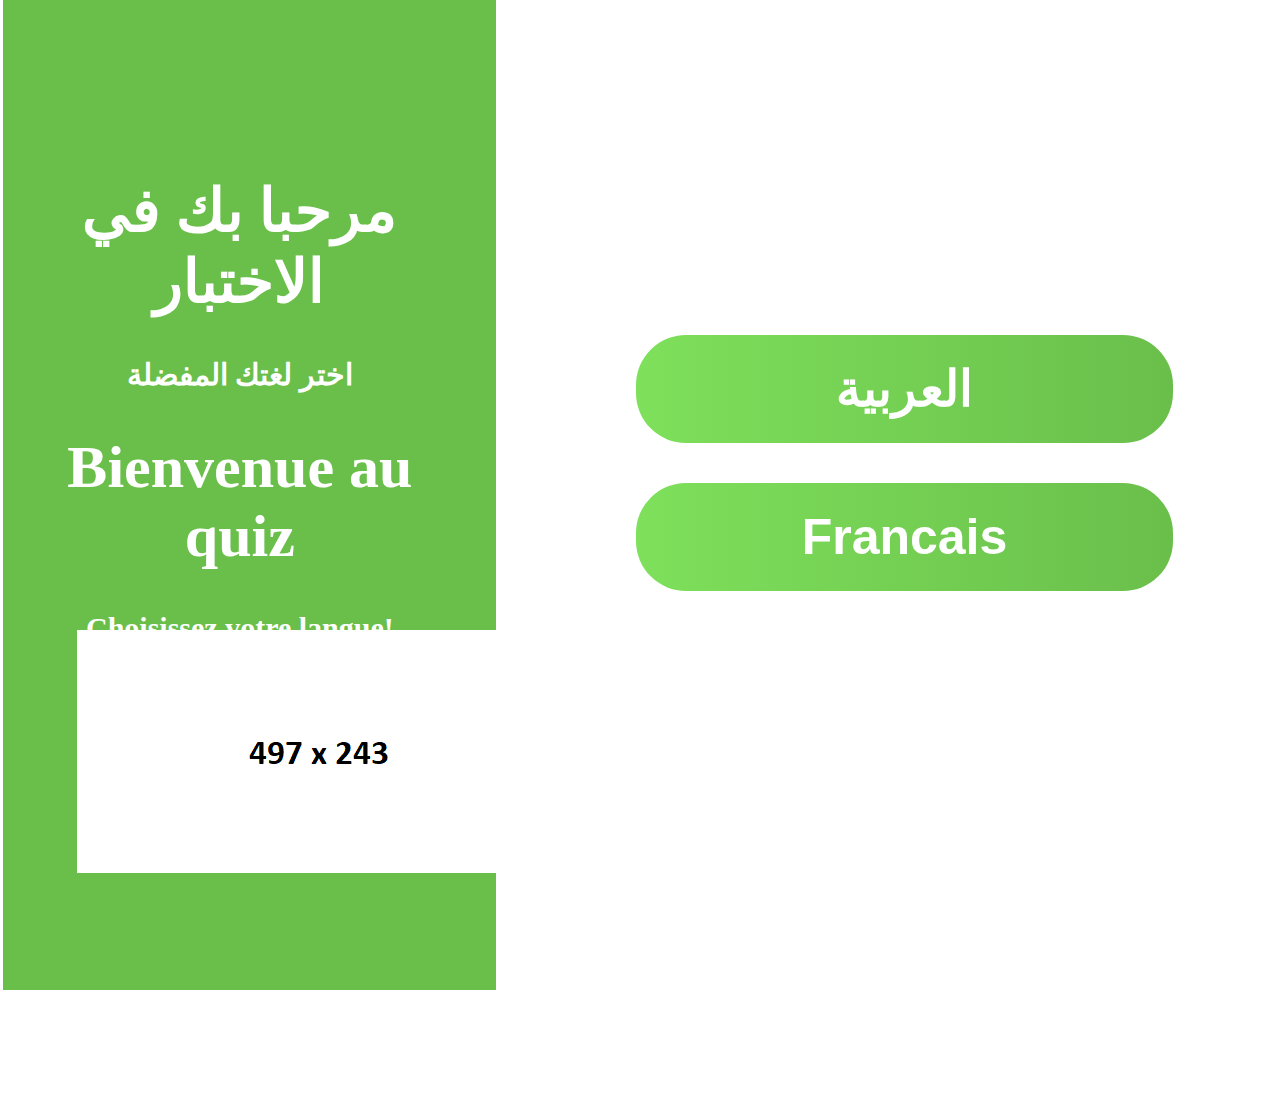
<file: index.html>
<!DOCTYPE html>
<html lang="en">
<head>
    <meta charset="UTF-8">
    <meta name="viewport" content="width=device-width, initial-scale=1.0">
    <title>Document</title>
    <link rel="stylesheet" href="style.css">
</head>
<body>
    <div id="img_4"><img src="Media\win.png" alt=""></div>
    <div id="question_bg"></div>

    <div class="option_container">
        <button id="quizb_ar">العربية</button>
        <button id="quizb_fr">Francais</button>
    </div>
    <div id="welcome">
        <h1>مرحبا بك في الاختبار</h1> 
        <p>اختر لغتك المفضلة </p>


        <h1>Bienvenue au quiz</h1> 
        <p>Choisissez votre langue!</p>
    </div>

    
    <script src="script.js"></script>
</body>
</html>
</file>
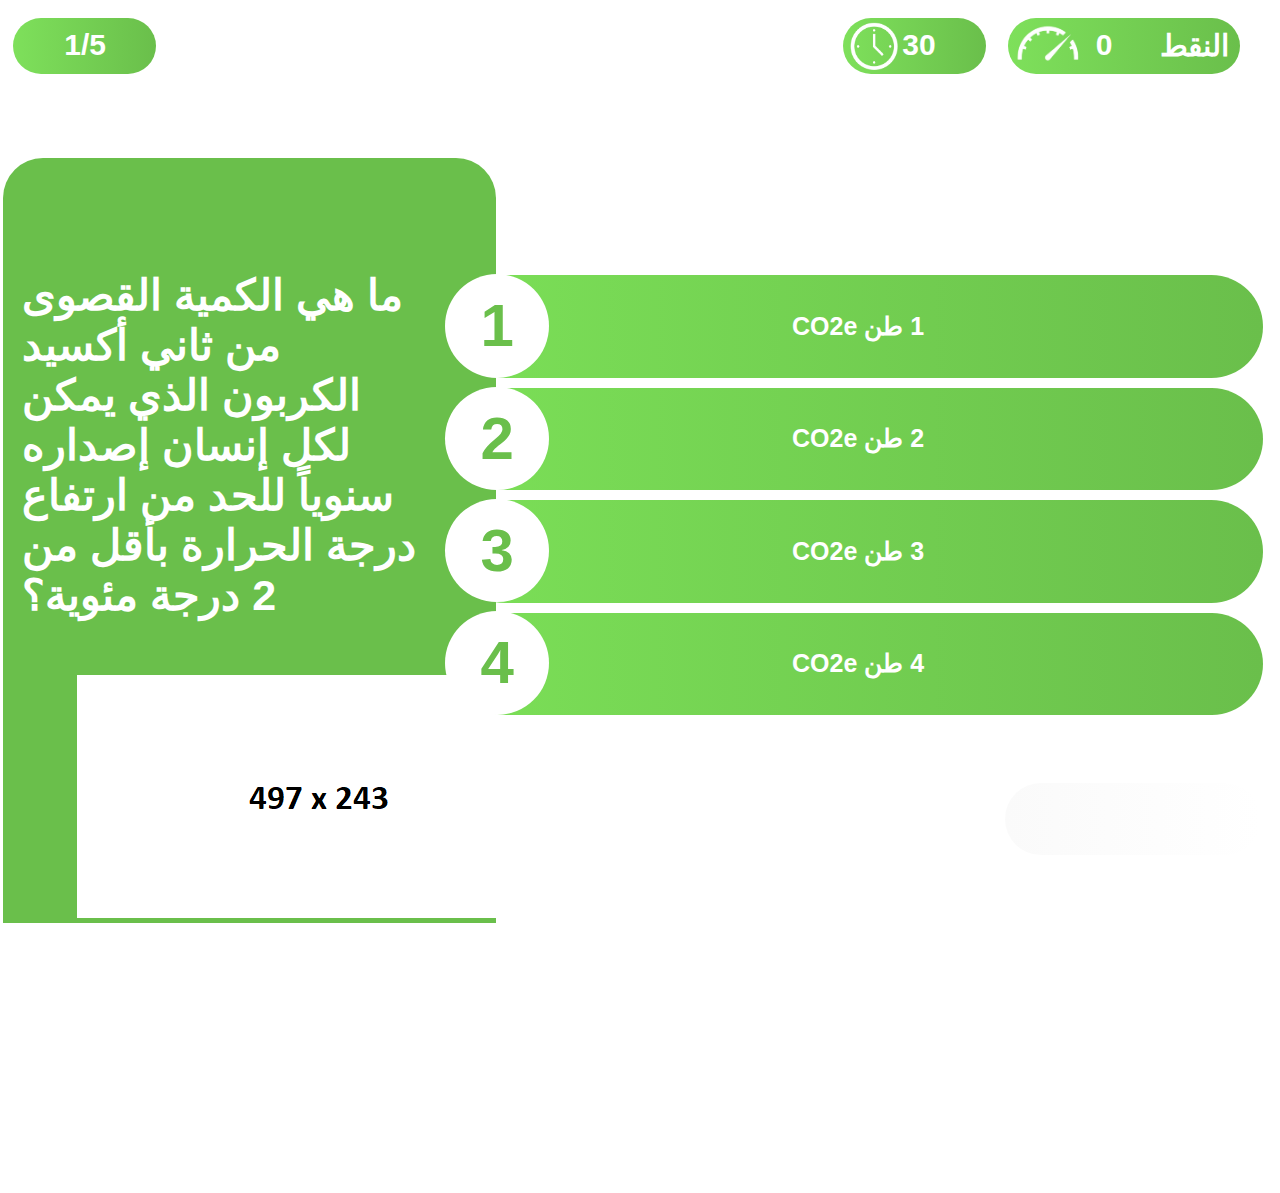
<file: Quiz_ar/quiz_ar.html>
<!DOCTYPE html>
<html lang="en">
<head>
<meta charset="UTF-8">
<meta name="viewport" content="width=device-width, initial-scale=1.0">
<title>لعبة الاختبار</title>
<link rel="stylesheet" href="style.css">
<link rel="stylesheet" href="rang.css">
</head>
<body>
  <div id="img_4"><img src="..\Media\win.png" alt=""></div>
  <div id="question_bg"></div>
    <div id="quiz-container">
        <div id="question"></div>
        <div id="rectangle"></div>
        
        <!--div id="inst_1">
          <b>Faites glisser le curseur de plage pour choisir la valeur souhaitée.</b>
        </div-->
        
        <div class="option_container"0 id="options-grid">
          <div id="options"></div>
          
        </div>
        <div class="cercle"">
          <div class="pc">
              <div class="c1">1</div>
              <div class="c2">2</div>
              <div class="c3">3</div>
              <div class="c4">4</div>
            </div>
      </div>

        <!--div class="wrapper">
          <span id="rangeValue">0</span>
          <span id="unit_text">0</span>
          <Input class="range" type="range" name "" value="0" min="0" max="90"  onChange="rangeSlide(this.value)" onmousemove="rangeSlide(this.value)"></Input>
          !--<button id="add">+</button>
          <button id="subtract">-</button>--
        </div-->

        
        

        <div class="header">
            
          <div class="img1"><img src="..\Media\timer_1.png" alt=""></div>
          <div class="timer">
            <div class="timer_t"><span id="timer_t"> </span></div>
          </div>
          <div class="img2"><img src="..\Media\Score.png" alt=""></div>
          <div class="score">
            <div class="score_t"><span id="score_t"></span></div> 
            <div class="unit">النقط</div>
          </div>
          <div id="question_index"></div>
        </div>
        <button id="next-btn" onclick="confirmAnswer()"></button>
      </div>
      <diV id="score_final">
        <h2 id="score_text"> شكرا على مشاركتكم, مجموع نقاطكم هو </h2>
        <p id="total_points"></p>
        <button id="b_main">الرجوع</button>
      </div>


     
      
<script src="script.js"></script>

</body>
</html>
</file>
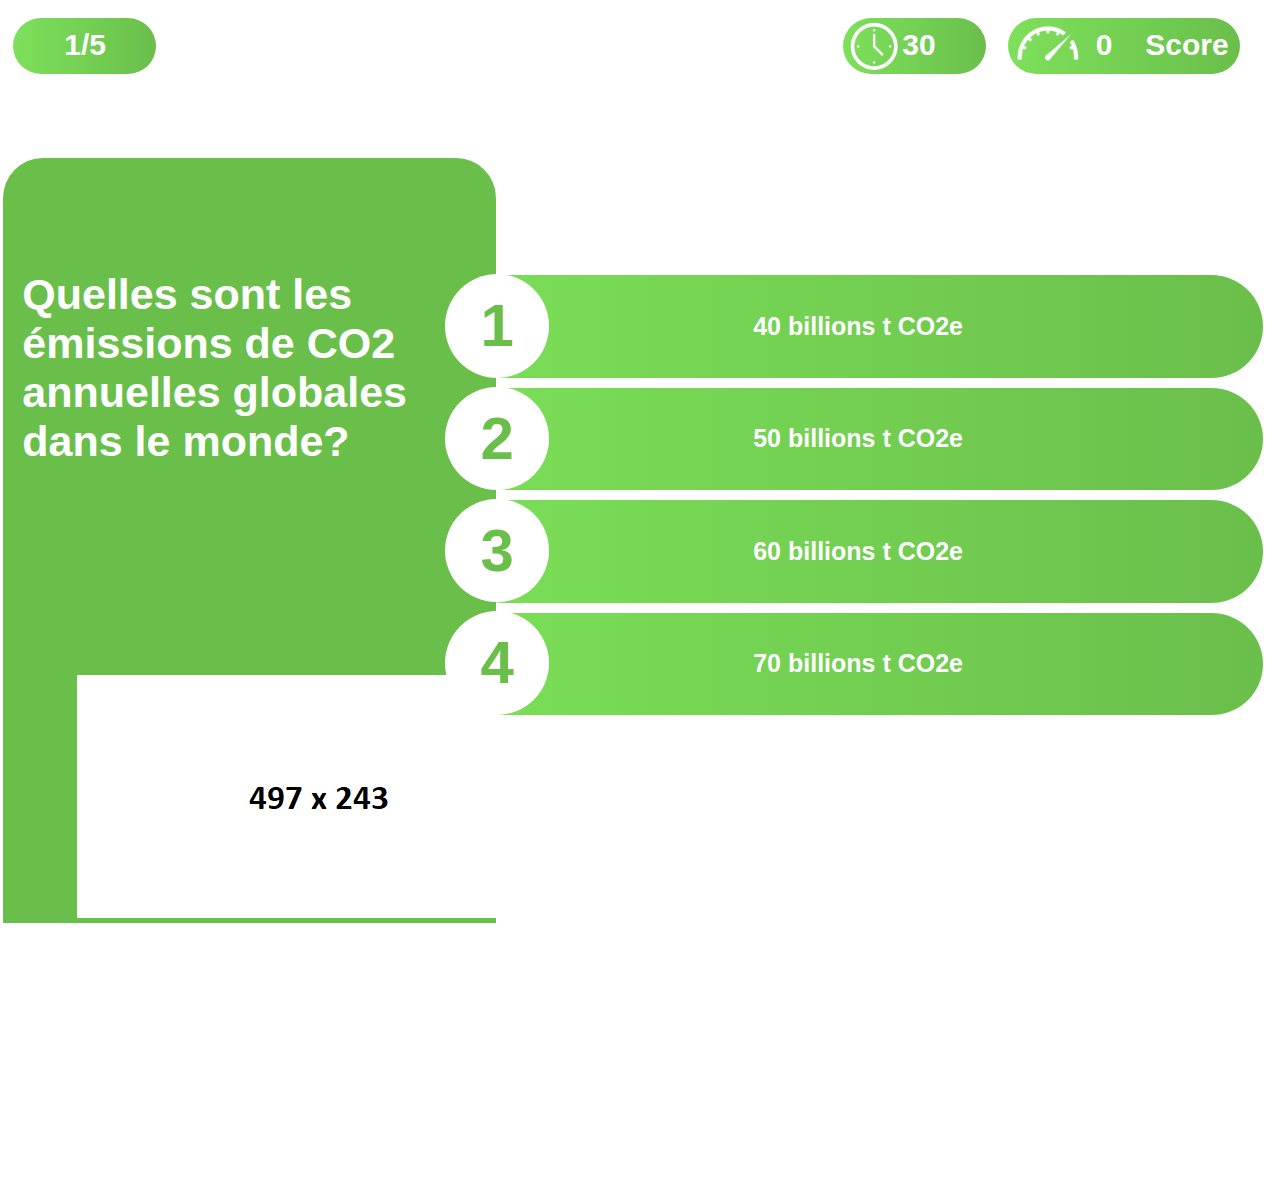
<file: Quiz_fr/quiz_fr.html>
<!DOCTYPE html>
<html lang="en">
<head>
<meta charset="UTF-8">
<meta name="viewport" content="width=device-width, initial-scale=1.0">
<title>Quiz Game</title>
<link rel="stylesheet" href="style.css">
<link rel="stylesheet" href="rang.css">
</head>
<body>
  <div id="img_4"><img src="..\Media\win.png" alt=""></div>
  <div id="question_bg"></div>
    <div id="quiz-container">
        <div id="question"></div>
        <div id="rectangle"></div>
        
        <!--div id="inst_1">
          <b>Faites glisser le curseur de plage pour choisir la valeur souhaitée.</b>
        </div-->
        
        <div class="option_container"0 id="options-grid">
          <div id="options"></div>
          
        </div>
        <div class="cercle"">
          <div class="pc">
              <div class="c1">1</div>
              <div class="c2">2</div>
              <div class="c3">3</div>
              <div class="c4">4</div>
            </div>
      </div>

        <!--div class="wrapper">
          <span id="rangeValue">0</span>
          <span id="unit_text">0</span>
          <Input class="range" type="range" name "" value="0" min="0" max="90"  onChange="rangeSlide(this.value)" onmousemove="rangeSlide(this.value)"></Input>
          !--<button id="add">+</button>
          <button id="subtract">-</button>--
        </div-->

        
        

        <div class="header">
            
          <div class="img1"><img src="..\Media\timer_1.png" alt=""></div>
          <div class="timer">
            <div class="timer_t"><span id="timer_t"> </span></div>
          </div>
          <div class="img2"><img src="..\Media\Score.png" alt=""></div>
          <div class="score">
            <div class="score_t"><span id="score_t"></span></div> 
            <div class="unit">Score</div>
          </div>
          <div id="question_index"></div>
        </div>
        <button id="next-btn" onclick="confirmAnswer()"></button>
      </div>
      <diV id="score_final">
        <h2 id="score_text"> Merci pour votre participation, votre total de points est de :</h2>
        <p id="total_points"></p>
        <button id="b_main">Page d'accueil</button>
      </div>


     
      
<script src="script.js"></script>

</body>
</html>
</file>
<file: style.css>
body {
    width: 1920px;
    height: 1080px;
    overflow: hidden;
    user-select: none; /* Empêche la sélection de texte */
}


#question_bg {
    /* Text style */
    font-size: 43px;
    font-weight: bold;
    color: white;
    z-index: -99999;

    /* Form and color style */
    width: 32%;
    height: 120%; /* Initial height */
    background-color: #6ABF4B;
    border-radius: 40px 40px 0 0; /* top left, top right, bottom right, bottom left */
    margin: auto;
    position: absolute;
    top: 0%;
    left: -61%; /* Adjust as needed */
    right: 0;
    bottom: 0;
    display: flex;
    justify-content: center;
    align-items: center;
    padding-left: 3%;
    padding-right: 45px;
    transition: height 0.5s ease; /* Smooth transition for height changes */
}

#question_bg.animate {
    height: 85%; /* New height with animation */
    top: 20%;
}

.option_container{
    position: absolute;
    width: 60%;
    right: 1.5%;
    top: 35%;
    

  }
#quizb_ar, #quizb_fr{
    position: relative;
    left: 16%;
    flex: 1 1 48%; /* Each button will take almost half of the container's width */
    max-width: 70%; /* Optional: limits button width */
    border-radius: 50px 50px 50px 50px;
    background: linear-gradient(to right, #7ee05b, #6ABF4B);
    justify-content: center; /* Horizontally center the content */
    align-items: center; /* Vertically center the content */
    font-size: 50px;
    font-weight: bold;
    color: white;
    border: none; /* Remove the border */
    margin: 20px; /* Center the buttons within their grid cells */
}
#quizb_ar {
    height: 12vh; /* Adjust height as needed */
    width: 120%; /* Adjust width as needed */
}

#quizb_fr{ 
    height: 12vh; /* Adjust height as needed */
    width: 95%; /* Adjust width as needed */ 
}

#img_4 {
    position: absolute;
    top: 70%;
    left: 6%;
    width: 2%; /* Set the width to 50% of its container */
    height: auto; /* Maintain the aspect ratio */
}

  #welcome{
    /* Text style */

   font-size: 30px;
   font-weight: bold;
   color: white;

    /* Form and color style */
    display: block;
   width: 32%;
   height: 85%;
   border-radius: 40px 40px 0 0; /* top left, top right, bottom right, bottom left */
   margin: auto;
   position: absolute;
   top: 15%;
   left: -61%; /* Adjust as needed */
   right: 0;
   bottom: 0;
   text-align: center;
   padding-left: 2%;
   padding-right: 45px;
 } 
 #welcome.animate {
    display: none;
}
</file>
<file: Quiz_ar/style.css>
body {
    font-family: Arial, sans-serif;
    width: 1920px;
    height: 1080px;
    overflow: hidden;
    user-select: none; /* Empêche la sélection de texte */
  }

  
 /* #quiz-container {
    max-width: 600px;
    margin: 50px auto;
    padding: 20px;
    border: 1px solid #ccc;
    border-radius: 10px;
    top: 25%;
    
  }
  .option_container{
    position: relative;
    max-width: 600px;
    margin: 50px auto;
    padding: 20px;
    border: 1px solid #ccc;
    border-radius: 10px;
    top: 25%;
    z-index: 5;
  }*/

  #img_4{
    position:absolute;
    top: 75%;
    left: 6%;
  }
  
  #question{
     /* Text style */

    font-size: 43px;
    font-weight: bold;
    color: white;

     /* Form and color style */
    width: 32%;
    height: 85%;
    
    border-radius: 40px 40px 0 0; /* top left, top right, bottom right, bottom left */
    margin: auto;
    position: absolute;
    top: 45%;
    left: -64%; /* Adjust as needed */
    right: 0;
    bottom: 0;
    display: flex;
    justify-content: first baseline;
    
    padding-left: 3%;
    padding-right: 45px;
    display: block;/*-----------------------------------*/
  } 

  #score_text{
    display: none;
    font-size: 50px;
    font-weight: bold;
    color: white;
    width: 32%;
    height: 85%;
    text-align: center;
    border-radius: 40px 40px 0 0; /* top left, top right, bottom right, bottom left */
    margin: auto;
    position: absolute;
    top: 45%;
    left: 0%; /* Adjust as needed */
    right: 0;
    bottom: 0;
    justify-content: first baseline; 
    padding-left: 3%;
    padding-right: 45px;
  }

  #total_points{
    display: none; /* Hidden initially */
    font-size: 140px;
    font-weight: bold;
    color: white;
    width: 32%;
    height: 85%;
    text-align: center;
    border-radius: 40px 40px 0 0; /* top left, top right, bottom right, bottom left */
    margin: auto;
    position: absolute;
    top: 80%;
    left: 0%; /* Adjust as needed */
    right: 0;
    bottom: 0;
    display: flex;
    justify-content: center; 
    padding-left: 3%;
    padding-right: 45px;
  }
  
  #b_main{
    display: none; /* Hidden initially */
    position: absolute;
    border-radius:40px 40px 40px 40px  ;
    background: linear-gradient(to right, #e6ffdc, #e3f0de);
    
 
    color: rgb(106, 201, 83);
    font-size: 30px;
    font-weight: bold;
    padding-left: 2px;
    padding-bottom: 2px;
    bottom: 5%;
    right: 5%;
    height: 8vh; /* Adjust height as needed */
    width: 20vw; /* Adjust width as needed */
    border: none; /* Remove the border */
    
  }
  
  


 #question_bg{
  /* Text style */

 font-size: 43px;
 font-weight: bold;
 color: white;
 z-index: -99999;

  /* Form and color style */
 
 height: 85%;
 background-color: #6ABF4B;
 border-radius: 40px 40px 0 0; /* top left, top right, bottom right, bottom left */
 margin: auto;
 position: absolute;
 top: 20%;
 width: 32%;
 left: -61%; /* Adjust as needed */
 right: 0;
 bottom: 0;
 display: flex;
 justify-content: center;
 align-items: center;
 padding-left: 3%;
 padding-right: 45px;
} 

/*#question_bg.animate{
  
  width: 90%;
  left: 0%; 
} */
  .option_container{
    position: absolute;
    width: 60%;
    right: 5%;
    top: 30%;
    z-index: 999999;

  }

  @media (max-width: 600px) {
    #options button {
      flex: 1 1 100%; /* Each button takes the full width on smaller screens */
      margin: 2px;
    }
  }
  
  #options {
    display: flex;
    flex-direction: column; /* Display options in one column */
    justify-content: space-between; /* Space between rows */
    height: 50vh; /* Set the height to accommodate 4 rows */
  }
  
  #options button {
    
    flex: 1 ; /* Each button will take almost half of the container's width */
    margin: 5px; /* Adds some space around each button */
    max-width: 120%; /* Optional: limits button width */
    border-radius: 60px 60px 60px 60px;
    background: linear-gradient(to right,#7bdf57, #6ABF4B);
    height: 10vh; /* Adjust height as needed */
    width: 105.5%; /* Adjust width as needed */
    display: flex; /* Using flexbox for centering */
    justify-content: center; /* Horizontally center the content */
    align-items: center; /* Vertically center the content */
    font-size: 25px;
    font-weight: bold;
    color: white;
    border: none; /* Remove the border */
    margin: 5px; /* Center the buttons within their grid cells */
    direction: rtl;
    
  }
  
  /*
  .pc {
    display: grid;
    grid-template-columns: repeat(2, 260%); 
    grid-template-rows: repeat(2, 1fr); 
    grid-column-gap:55%;
    grid-row-gap: 5.2%;
    color: #6ABF4B;
    text-align: center;
    vertical-align: middle;
    font-size: 45px;
    font-weight: bold;
    left: 38.8%;
    top: 35.65%;
    position:absolute;
    
  }
  
  .c1,.c2,.c3,.c4{
    background-color: white;
    height: 9.55vh; 
    width: 9.5vh; 
    border-radius: 60px;
    display: flex; 
    justify-content: center; 
    align-items: center; 
    border: #6ABF4B solid 2px; 
  
  
  
  .c1 {
    grid-area: 1 / 1 / 2 / 2; 
  
  .c2 {
    grid-area: 1 / 2 / 2 / 3; 
  }
  
  .c3 {
    grid-area: 2 / 1 / 3 / 2; 
  }
  
  .c4 {
    grid-area: 2 / 2 / 3 / 3; 
  }
  */




  
  #next-btn {
    display: block; /* Hidden initially */
    position: absolute;
    border-radius:40px 40px 40px 40px  ;
    background: linear-gradient(to right, #fafafa, #ffffff);
    display: flex; /* Using flexbox for centering */
    justify-content: center; /* Horizontally center the content */
    align-items: center; /* Vertically center the content */
    color: white;
    font-size: 30px;
    font-weight: bold;
    padding-left: 2px;
    padding-bottom: 2px;
    bottom: 5%;
    right: 1.5%;
    height: 8vh; /* Adjust height as needed */
    width: 20vw; /* Adjust width as needed */
    border: none; /* Remove the border */
    
  }
  

  .selected {
    background-color: lightblue; /* Change this color to match your selected option color */
  }

  .correct {
    background-color: green;
 } 

 .incorrect {
    background-color: red;
 }
</file>
<file: Quiz_ar/rang.css>
#rangeValue {
    position: absolute;
    display: block;
    z-index: 10;
    font-size: 6em;
    color: #999;
    font-weight: 400;
    right: 17%;
    top : 73%;
}

#inst_1 {
  position: absolute;
  display: block;
  z-index: 10;
  font-size: 2em;
  color: #999;
  font-weight: 400;
  left: 40%;
  top : 60%;
}

#inst_0 {
  position: absolute;
  display: block;
  z-index: 10;
  font-size: 1.5em;
  color: #cfcfcf;
  font-weight: 400;
  left: 40%;
  top : 84%;
}

/*--------------------------------------------------*/

#unit_text{
    position: absolute;
    display: block;
    z-index: 10;
    font-size: 4em;
    color: #999;
    font-weight: 400;
    right: 2%;
    top : 73%;
      
}
.range {
    position: absolute;
    right: 1.5%; /* Moves the element to the right */
    top: 65%;
    width: 59.5%;
    height: 8vh;
    -webkit-appearance: none;
    background: #3b692a;
    outline: none;
    border-radius: 56px 55px 55px 55px;
    overflow: hidden;
    box-shadow: inset 0 0 5px rgba(0, 0, 0, 1);
    border: 4px solid #91c77d ;
    z-index: 99999;
}

.range::-webkit-slider-thumb {
    -webkit-appearance: none;
    width: 8vh;
    height: 8vh;
    border-radius: 50%;
    background: linear-gradient(to right, #00fd0a, #6ABF4B);
    cursor: pointer;
    border: 4px solid #38ad0a;
    box-shadow: -640px 0 0 600px #00fd0a;
}

#add{
    position: absolute;
    width: 10vh;
    height: 10vh;
    border-radius: 50%;
    font-size: 50px;
    border: none;
    background: linear-gradient(to right, #00fd0a, #5B9BD5);
    color: white;
    justify-content: center; /* Horizontally center the content */
    align-items: center; /* Vertically center the content */
    top: 73%;
    right: 1.5%;
}

#subtract{
    position: absolute;
    top: 73%;
    right: 56.2%;
    width: 10vh;
    height: 10vh;
    border-radius: 50%;
    font-size: 50px;
    border: none;
    background: linear-gradient(to right, #00fd0a, #5B9BD5);
    color: white;
    justify-content: center; /* Horizontally center the content */
    align-items: center; /* Vertically center the content */
    
}

.cercle{
  top: 21.9%;
}

.cercle {
  position: absolute;
  left: 34.8%;
  z-index: 9999999999;
}

.pc {
  display: grid;
  grid-template-columns: repeat(5, 1fr);
  grid-template-rows: repeat(5, 1fr);
  grid-column-gap: 1%;
  grid-row-gap: 1.7%;
  color: #6ABF4B;
  text-align: center;
  vertical-align: middle;
  font-size: 60px;
  font-weight: bold;
  
  
}

.c1,.c2,.c3,.c4{
  background-color: white;
  height: 11.5vh; /* Adjust height as needed */
  width: 11.5vh; /* Adjust width as needed */
  border-radius: 70px;
  display: flex; /* Using flexbox for centering */
  justify-content: center; /* Horizontally center the content */
  align-items: center; /* Vertically center the content */
  right: 0%;
}


.c1 {
  grid-area: 2 / 1 / 3 / 6;
}

.c2 {
  grid-area: 3 / 1 / 4 / 6;
}

.c3 {
  grid-area: 4 / 1 / 5 / 6;
}

.c4 {
  grid-area: 5 / 1 / 6 / 6;
}

/*-------------Score-------------*

/*---------------------------------------------------------------*/

.header {
    display: grid;
    grid-template-columns: repeat(5, 1fr);
    grid-template-rows: repeat(5, 1fr);
    grid-column-gap: 0px;
    grid-row-gap: 0px;
    }
    
    .timer, .score  {
      position: absolute;
      border-radius:40px 40px 40px 40px  ;
      background: linear-gradient(to right, #7ee05b, #6ABF4B);
      display: flex; /* Using flexbox for centering */
      justify-content: center; /* Horizontally center the content */
      align-items: center; /* Vertically center the content */
      color: white;
      font-size: 30px;
      font-weight: bold;
      padding-left: 2px;
      padding-bottom: 2px;
      top : 2%;
    }
    .timer { 
      grid-area: 1 / 5 / 2 / 6;  
      right: 23%;
      height: 6vh; /* Adjust height as needed */
      width: 11vw; /* Adjust width as needed */
    }
    .score { 
      grid-area: 1 / 4 / 2 / 5;
      right: 3.1%;
      height: 6vh; /* Adjust height as needed */
      width: 18vw; /* Adjust width as needed */
    }
    .score_t{
      position: absolute;
      right: 55%;
    }
    .unit{
      position: absolute;
      right: 5%;
    }
    .timer_t{
      position: absolute;
      right: 35%;
    }
  
    .img1 {
      position: absolute;
      display: flex;
      width: 6%; /* Set the width to 2% of the viewport's width */
      height: 6vh; /* Set the height to 2% of the viewport's height */
      top: 2% ;
      z-index: 5;
      right: 28.1%;
    }
    .img2 {
      position: absolute;
      display: flex;
      width: 6%; /* Set the width to 2% of the viewport's width */
      height: 8vh; /* Set the height to 2% of the viewport's height */
      top: 1.3% ;
      z-index: 5;
      right: 15%;
    }
    .question_l, #question_index{
      position: absolute;
      border-radius:40px 40px 40px 40px  ;
      background: linear-gradient(to right, #7ee05b, #6ABF4B);
      display: flex; /* Using flexbox for centering */
      justify-content: center; /* Horizontally center the content */
      align-items: center; /* Vertically center the content */
      color: white;
      font-size: 30px;
      font-weight: bold;
      padding-left: 2px;
      padding-bottom: 2px;
      top : 2%;
      left: 1%;
      height: 6vh; /* Adjust height as needed */
      width: 11vw; /* Adjust width as needed */
    }
</file>
<file: Quiz_fr/style.css>
body {
    font-family: Arial, sans-serif;
    width: 1920px;
    height: 1080px;
    overflow: hidden;
    user-select: none; /* Empêche la sélection de texte */
  }

  
 /* #quiz-container {
    max-width: 600px;
    margin: 50px auto;
    padding: 20px;
    border: 1px solid #ccc;
    border-radius: 10px;
    top: 25%;
    
  }
  .option_container{
    position: relative;
    max-width: 600px;
    margin: 50px auto;
    padding: 20px;
    border: 1px solid #ccc;
    border-radius: 10px;
    top: 25%;
    z-index: 5;
  }*/

  #img_4{
    position:absolute;
    top: 75%;
    left: 6%;
    display: block;
  }
  
  #question{
     /* Text style */

    font-size: 43px;
    font-weight: bold;
    color: white;

     /* Form and color style */
    width: 32%;
    height: 85%;
    
    border-radius: 40px 40px 0 0; /* top left, top right, bottom right, bottom left */
    margin: auto;
    position: absolute;
    top: 45%;
    left: -64%; /* Adjust as needed */
    right: 0;
    bottom: 0;
    display: flex;
    justify-content: first baseline;
    
    padding-left: 3%;
    padding-right: 45px;
    display: block;/*-----------------------------------*/
  } 

  #score_text{
    display: none;
    font-size: 50px;
    font-weight: bold;
    color: white;
    width: 32%;
    height: 85%;
    text-align: center;
    border-radius: 40px 40px 0 0; /* top left, top right, bottom right, bottom left */
    margin: auto;
    position: absolute;
    top: 45%;
    left: 0%; /* Adjust as needed */
    right: 0;
    bottom: 0;
    justify-content: first baseline; 
    padding-left: 3%;
    padding-right: 45px;
  }

  #total_points{
    display: none; /* Hidden initially */
    font-size: 140px;
    font-weight: bold;
    color: white;
    width: 32%;
    height: 85%;
    text-align: center;
    border-radius: 40px 40px 0 0; /* top left, top right, bottom right, bottom left */
    margin: auto;
    position: absolute;
    top: 80%;
    left: 0%; /* Adjust as needed */
    right: 0;
    bottom: 0;
    display: flex;
    justify-content: center; 
    padding-left: 3%;
    padding-right: 45px;
  }
  
  #b_main{
    display: none; /* Hidden initially */
    position: absolute;
    border-radius:40px 40px 40px 40px  ;
    background: linear-gradient(to right, #e6ffdc, #e3f0de);
    
 
    color: rgb(106, 201, 83);
    font-size: 30px;
    font-weight: bold;
    padding-left: 2px;
    padding-bottom: 2px;
    bottom: 5%;
    right: 5%;
    height: 8vh; /* Adjust height as needed */
    width: 20vw; /* Adjust width as needed */
    border: none; /* Remove the border */
    
  }
  
  


 #question_bg{
  /* Text style */

 font-size: 43px;
 font-weight: bold;
 color: white;
 z-index: -99999;

  /* Form and color style */
 
 height: 85%;
 background-color: #6ABF4B;
 border-radius: 40px 40px 0 0; /* top left, top right, bottom right, bottom left */
 margin: auto;
 position: absolute;
 top: 20%;
 width: 32%;
 left: -61%; /* Adjust as needed */
 right: 0;
 bottom: 0;
 display: flex;
 justify-content: center;
 align-items: center;
 padding-left: 3%;
 padding-right: 45px;
} 

/*#question_bg.animate{
  
  width: 90%;
  left: 0%; 
} */
  .option_container{
    position: absolute;
    width: 60%;
    right: 5%;
    top: 30%;
    z-index: 999999;

  }

  @media (max-width: 600px) {
    #options button {
      flex: 1 1 100%; /* Each button takes the full width on smaller screens */
      margin: 2px;
    }
  }
  
  #options {
    display: flex;
    flex-direction: column; /* Display options in one column */
    justify-content: space-between; /* Space between rows */
    height: 50vh; /* Set the height to accommodate 4 rows */
  }
  
  #options button {
    
    flex: 1 ; /* Each button will take almost half of the container's width */
    margin: 5px; /* Adds some space around each button */
    max-width: 120%; /* Optional: limits button width */
    border-radius: 60px 60px 60px 60px;
    background: linear-gradient(to right,#7bdf57, #6ABF4B);
    height: 10vh; /* Adjust height as needed */
    width: 105.5%; /* Adjust width as needed */
    display: flex; /* Using flexbox for centering */
    justify-content: center; /* Horizontally center the content */
    align-items: center; /* Vertically center the content */
    font-size: 25px;
    font-weight: bold;
    color: white;
    border: none; /* Remove the border */
    margin: 5px; /* Center the buttons within their grid cells */
    
  }
  
  /*
  .pc {
    display: grid;
    grid-template-columns: repeat(2, 260%); 
    grid-template-rows: repeat(2, 1fr); 
    grid-column-gap:55%;
    grid-row-gap: 5.2%;
    color: #6ABF4B;
    text-align: center;
    vertical-align: middle;
    font-size: 45px;
    font-weight: bold;
    left: 38.8%;
    top: 35.65%;
    position:absolute;
    
  }
  
  .c1,.c2,.c3,.c4{
    background-color: white;
    height: 9.55vh; 
    width: 9.5vh; 
    border-radius: 60px;
    display: flex; 
    justify-content: center; 
    align-items: center; 
    border: #6ABF4B solid 2px; 
  
  
  
  .c1 {
    grid-area: 1 / 1 / 2 / 2; 
  
  .c2 {
    grid-area: 1 / 2 / 2 / 3; 
  }
  
  .c3 {
    grid-area: 2 / 1 / 3 / 2; 
  }
  
  .c4 {
    grid-area: 2 / 2 / 3 / 3; 
  }
  */




  
  #next-btn {
    display: none; /* Hidden initially */
    position: absolute;
    border-radius:40px 40px 40px 40px  ;
    background: linear-gradient(to right, #ffffff, #ffffff);
    display: flex; /* Using flexbox for centering */
    justify-content: center; /* Horizontally center the content */
    align-items: center; /* Vertically center the content */
    color: white;
    font-size: 30px;
    font-weight: bold;
    padding-left: 2px;
    padding-bottom: 2px;
    bottom: 5%;
    right: 1.5%;
    height: 8vh; /* Adjust height as needed */
    width: 20vw; /* Adjust width as needed */
    border: none; /* Remove the border */
    
  }
  

  .selected {
    background-color: lightblue; /* Change this color to match your selected option color */
  }

  .correct {
    background-color: green;
 } 

 .incorrect {
    background-color: red;
 }
</file>
<file: Quiz_fr/rang.css>
#rangeValue {
    position: absolute;
    display: block;
    z-index: 10;
    font-size: 6em;
    color: #999;
    font-weight: 400;
    right: 17%;
    top : 73%;
}

#inst_1 {
  position: absolute;
  display: block;
  z-index: 10;
  font-size: 2em;
  color: #999;
  font-weight: 400;
  left: 40%;
  top : 60%;
}

#inst_0 {
  position: absolute;
  display: block;
  z-index: 10;
  font-size: 1.5em;
  color: #cfcfcf;
  font-weight: 400;
  left: 40%;
  top : 84%;
}

/*--------------------------------------------------*/

#unit_text{
    position: absolute;
    display: block;
    z-index: 10;
    font-size: 4em;
    color: #999;
    font-weight: 400;
    right: 2%;
    top : 73%;
      
}
.range {
    position: absolute;
    right: 1.5%; /* Moves the element to the right */
    top: 65%;
    width: 59.5%;
    height: 8vh;
    -webkit-appearance: none;
    background: #3b692a;
    outline: none;
    border-radius: 56px 55px 55px 55px;
    overflow: hidden;
    box-shadow: inset 0 0 5px rgba(0, 0, 0, 1);
    border: 4px solid #91c77d ;
    z-index: 99999;
}

.range::-webkit-slider-thumb {
    -webkit-appearance: none;
    width: 8vh;
    height: 8vh;
    border-radius: 50%;
    background: linear-gradient(to right, #00fd0a, #6ABF4B);
    cursor: pointer;
    border: 4px solid #38ad0a;
    box-shadow: -640px 0 0 600px #00fd0a;
}

#add{
    position: absolute;
    width: 10vh;
    height: 10vh;
    border-radius: 50%;
    font-size: 50px;
    border: none;
    background: linear-gradient(to right, #00fd0a, #5B9BD5);
    color: white;
    justify-content: center; /* Horizontally center the content */
    align-items: center; /* Vertically center the content */
    top: 73%;
    right: 1.5%;
}

#subtract{
    position: absolute;
    top: 73%;
    right: 56.2%;
    width: 10vh;
    height: 10vh;
    border-radius: 50%;
    font-size: 50px;
    border: none;
    background: linear-gradient(to right, #00fd0a, #5B9BD5);
    color: white;
    justify-content: center; /* Horizontally center the content */
    align-items: center; /* Vertically center the content */
    
}

.cercle{
  top: 21.9%;
}

.cercle {
  position: absolute;
  left: 34.8%;
  z-index: 9999999999;
}

.pc {
  display: grid;
  grid-template-columns: repeat(5, 1fr);
  grid-template-rows: repeat(5, 1fr);
  grid-column-gap: 1%;
  grid-row-gap: 1.7%;
  color: #6ABF4B;
  text-align: center;
  vertical-align: middle;
  font-size: 60px;
  font-weight: bold;
  
  
}

.c1,.c2,.c3,.c4{
  background-color: white;
  height: 11.5vh; /* Adjust height as needed */
  width: 11.5vh; /* Adjust width as needed */
  border-radius: 70px;
  display: flex; /* Using flexbox for centering */
  justify-content: center; /* Horizontally center the content */
  align-items: center; /* Vertically center the content */
  right: 0%;
}


.c1 {
  grid-area: 2 / 1 / 3 / 6;
}

.c2 {
  grid-area: 3 / 1 / 4 / 6;
}

.c3 {
  grid-area: 4 / 1 / 5 / 6;
}

.c4 {
  grid-area: 5 / 1 / 6 / 6;
}

/*-------------Score-------------*

/*---------------------------------------------------------------*/

.header {
    display: grid;
    grid-template-columns: repeat(5, 1fr);
    grid-template-rows: repeat(5, 1fr);
    grid-column-gap: 0px;
    grid-row-gap: 0px;
    }
    
    .timer, .score  {
      position: absolute;
      border-radius:40px 40px 40px 40px  ;
      background: linear-gradient(to right, #7ee05b, #6ABF4B);
      display: flex; /* Using flexbox for centering */
      justify-content: center; /* Horizontally center the content */
      align-items: center; /* Vertically center the content */
      color: white;
      font-size: 30px;
      font-weight: bold;
      padding-left: 2px;
      padding-bottom: 2px;
      top : 2%;
    }
    .timer { 
      grid-area: 1 / 5 / 2 / 6;  
      right: 23%;
      height: 6vh; /* Adjust height as needed */
      width: 11vw; /* Adjust width as needed */
    }
    .score { 
      grid-area: 1 / 4 / 2 / 5;
      right: 3.1%;
      height: 6vh; /* Adjust height as needed */
      width: 18vw; /* Adjust width as needed */
    }
    .score_t{
      position: absolute;
      right: 55%;
    }
    .unit{
      position: absolute;
      right: 5%;
    }
    .timer_t{
      position: absolute;
      right: 35%;
    }
  
    .img1 {
      position: absolute;
      display: flex;
      width: 6%; /* Set the width to 2% of the viewport's width */
      height: 6vh; /* Set the height to 2% of the viewport's height */
      top: 2% ;
      z-index: 5;
      right: 28.1%;
    }
    .img2 {
      position: absolute;
      display: flex;
      width: 6%; /* Set the width to 2% of the viewport's width */
      height: 8vh; /* Set the height to 2% of the viewport's height */
      top: 1.3% ;
      z-index: 5;
      right: 15%;
    }
    .question_l, #question_index{
      position: absolute;
      border-radius:40px 40px 40px 40px  ;
      background: linear-gradient(to right, #7ee05b, #6ABF4B);
      display: flex; /* Using flexbox for centering */
      justify-content: center; /* Horizontally center the content */
      align-items: center; /* Vertically center the content */
      color: white;
      font-size: 30px;
      font-weight: bold;
      padding-left: 2px;
      padding-bottom: 2px;
      top : 2%;
      left: 1%;
      height: 6vh; /* Adjust height as needed */
      width: 11vw; /* Adjust width as needed */
    }
</file>
